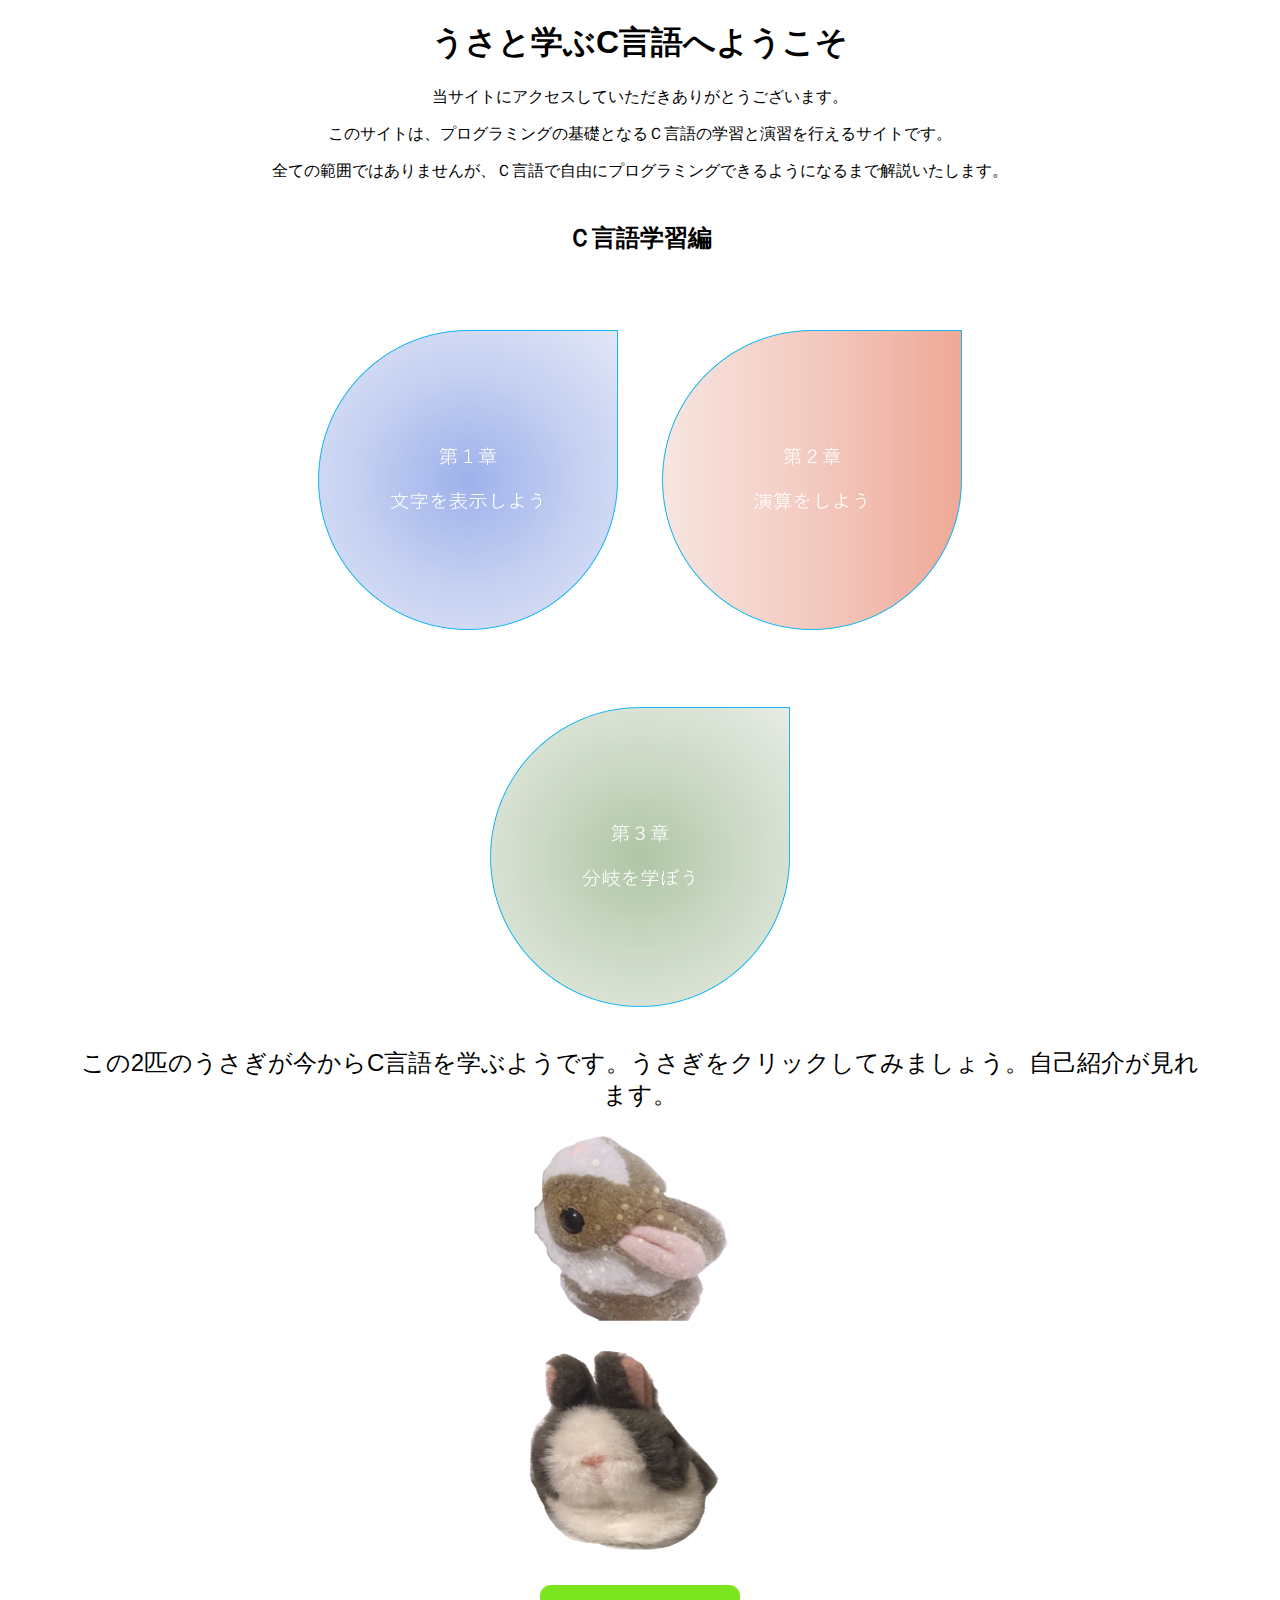
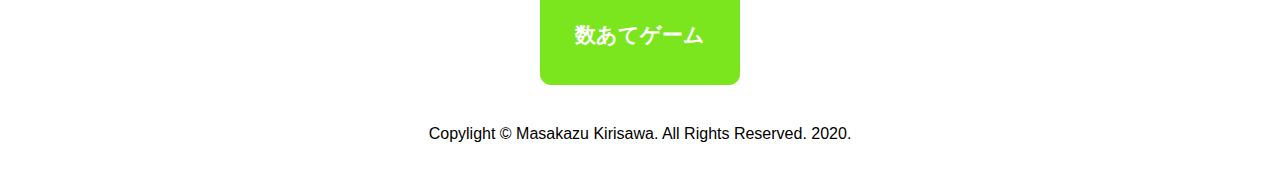
<file: index.html>
<!DOCTYPE html>
<html lang="ja" dir="ltr">
  <head>
    <meta charset="utf-8">
    <meta name="author" content="MasakazuKirisawa">
    <link rel="stylesheet" href="./css/base.css">
    <meta name="keywords" content="C言語, c language, C 언어">
    <title>うさと学ぶC言語</title>
  </head>
  <body>
    <h1>うさと学ぶC言語へようこそ</h1>
    <p>当サイトにアクセスしていただきありがとうございます。</p>
    <p>このサイトは、プログラミングの基礎となるＣ言語の学習と演習を行えるサイトです。</p>
    <p>全ての範囲ではありませんが、Ｃ言語で自由にプログラミングできるようになるまで解説いたします。</p>

    <h2>Ｃ言語学習編</h2>

    <div class="select">
      <a href="./Section1/section1.html" target="_blank"><img id=img1 src="./img1.png" alt="img1" height="300" width="300"></a>
      <a href="./Section2/section2.html" target="_blank"><img id=img2 src="./img2.png" alt="img2" height="300" width="300"></a>
      <a href="./Section3/section3.html" target="_blank"><img id="img3" src="./img3.png" alt="img3" height="300" width="300"></a>
    </div>

    <p2>この2匹のうさぎが今からC言語を学ぶようです。うさぎをクリックしてみましょう。自己紹介が見れます。</p2>

    <div class="intro">
      <div class="usazone">
        <img src="public_image/usa.png" alt="" class="usa">
        <div class="hukidasi_usa">
          <img src="public_image/hukidasi.png" alt="usa" class="bk">
          <p class="bk pp">タイの名前はうさですタイ。タイはプログラミングやったことないけど、今日から頑張ってみるタイ。</p>
        </div>
      </div>
      <p></p>
      <div class="gusazone">
        <img src="public_image/gusa.png" alt="" class="gusa">
        <div class="hukidasi_gusa">
          <img src="public_image/hukidasi.png" alt="usa" class="bkg">
          <p class="bkg pp">私の名前はぐさといいますぐさ。プログラミング歴10年で、今は小さな会社を経営していますぐさ。今回は、うささんにプログラミングを1から教えますぐさ。</p>
        </div>
      </div>
    </div>

    <a href="game/game.html" class="button">数あてゲーム</a>


    <footer>
      Copylight &copy; Masakazu Kirisawa. All Rights Reserved. 2020.
    </footer>

    <script src="https://ajax.googleapis.com/ajax/libs/jquery/3.5.1/jquery.min.js"></script>
    <script src="js/base.js"></script>
  </body>
</html>
</file>
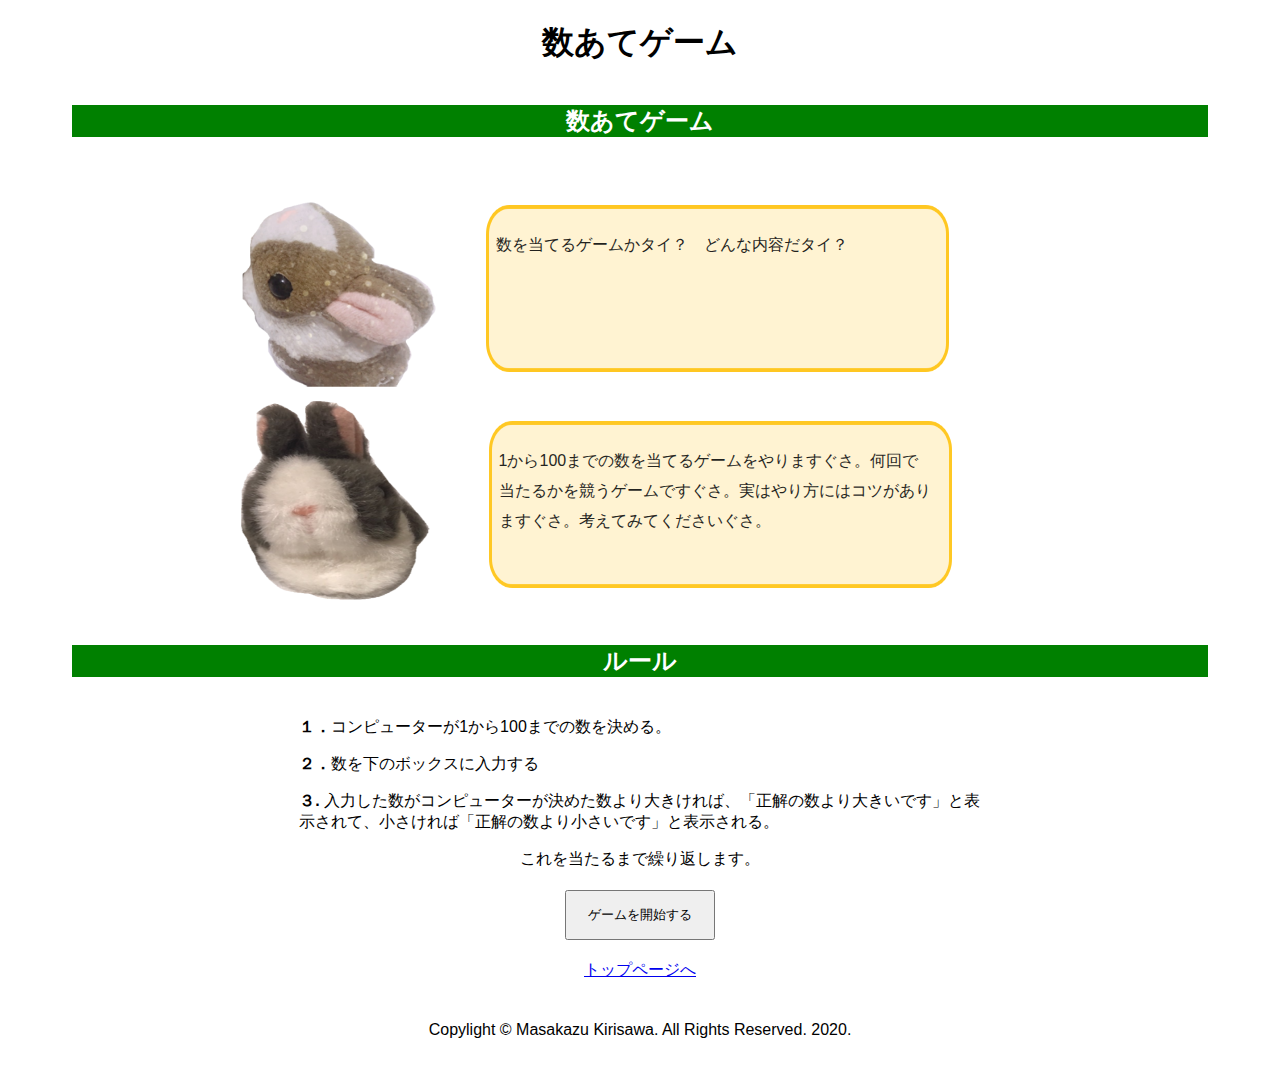
<file: game/game.html>
<!DOCTYPE html>
<html lang="ja" dir="ltr">
  <head>
    <meta charset="utf-8">
    <link rel="stylesheet" href="./css/game.css">
    <title>数あてゲーム</title>
  </head>
  <body>
    <h1>数あてゲーム</h1>
    <h2>数あてゲーム</h2>

    <div class="usazone">
      <img src="../public_image/usa.png" alt="" class="usa">
      <div class="hukidasi_usa">
        <img src="../public_image/hukidasi.png" alt="usa" class="bk">
        <p class="bk pp">数を当てるゲームかタイ？　どんな内容だタイ？</p>
      </div>
    </div>
    <div class="gusazone">
      <img src="../public_image/gusa.png" alt="" class="gusa">
      <div class="hukidasi_gusa">
        <img src="../public_image/hukidasi.png" alt="usa" class="bkg">
        <p class="bkg pp">1から100までの数を当てるゲームをやりますぐさ。何回で当たるかを競うゲームですぐさ。実はやり方にはコツがありますぐさ。考えてみてくださいぐさ。</p>
      </div>
    </div>


    <h2>ルール</h2>
    <div class="setumei">
      <p><span>１．</span>コンピューターが1から100までの数を決める。</p>
      <p><span>２．</span>数を下のボックスに入力する</p>
      <p><span>３. </span>入力した数がコンピューターが決めた数より大きければ、「正解の数より大きいです」と表示されて、小さければ「正解の数より小さいです」と表示される。</p>
    </div>
    <p>これを当たるまで繰り返します。</p>

    <button type="button" name="button" id="start" onclick="showgamezone()">ゲームを開始する</button>

      <form class="form" action="game.html" method="get" name="number_form">
        <p id="menu"></p>
        <input type="number" name="number" value="">
        <button type="button" name="submit" onclick="game()">GO</button>
        <p id="result"></p>
      </form>

    <a href="../index.html">トップページへ</a>

    <footer>
      Copylight &copy; Masakazu Kirisawa. All Rights Reserved. 2020.
    </footer>

    <script src="https://ajax.googleapis.com/ajax/libs/jquery/3.5.1/jquery.min.js"></script>
    <script src="js/game.js"></script>
  </body>
</html>
</file>
<file: css/base.css>
@charset "UTF-8";

html{
  font-size: 16px;
  font-family: BIZ UDPゴシック, "ヒラギノ角ゴProN", Meiryo, "MS Pゴシック", sans-serif;
  text-align: center;
  margin: 0 auto;
  width: 90%;
}

h2{
  margin: 40px 0px 40px 0px;
}

.select{
  width: 80%;
  margin: 0 auto;
}

.select > a > img{
  margin: 4% 20px;
  display: none;
}

p2{
  font-size: 1.5em;
  margin-bottom: 2%;
}

.usazone{
  cursor: pointer;
}
.gusazone{
  cursor: pointer;
}

.usa{
  margin: 10px 20px 0px auto;
  height: 200px;
  width: 200px;
}

.hukidasi_usa{
  margin: 10px auto 0px 20px;
  height: 200px;
  width: 600px;
  display: none;
  position: relative;
  display: inline-block;
}

.bk{
  height: 180px;
  width: 500px;
  display: none;
  position: absolute;
  top: 5px;
  left: 5px;
  display: inline-block;
}


.gusa{
  margin: 10px 20px 0px auto;
  height: 200px;
  width: 200px;
}

.hukidasi_gusa{
  margin: 10px auto 0px 20px;
  height: 200px;
  width: 600px;
  display: none;
  position: relative;
  display: inline-block;
}

.bkg{
  height: 180px;
  width: 500px;
  display: none;
  position: absolute;
  top: 5px;
  left: 5px;
  display: inline-block;
}

.pp{
  line-height: 30px;
  height: 160px;
  width: 470px;
  top: 15px;
  left: 15px;
  text-align: left;
}

.intro{
  margin: 0 auto;
}

.button{
  display: block;
  background-color: rgb(123,230,29);
  color: white;
  font-weight: bold;
  height: 100px;
  width: 200px;
  margin: 30px auto;
  line-height: 100px;
  border-radius: 11px;
  font-size: 1.3em;
  text-decoration: none;
}

footer{
  margin: 40px auto;
}
</file>
<file: game/css/game.css>
@charset "UTF-8";

html{
  font-size: 16px;
  font-family: BIZ UDPゴシック, "ヒラギノ角ゴProN", Meiryo, "MS Pゴシック", sans-serif;
  text-align: center;
  margin: 0 auto;
  width: 90%;
}

h2{
  margin: 40px 0px 40px 0px;
  background-color: green;
  color: white;
}

span{
  font-weight: bold;
}

.setumei{
  text-align: left;
  margin: 0 20%;
}

.usazone{
  cursor: pointer;
}
.gusazone{
  cursor: pointer;
}

.usa{
  margin: 10px 20px 0px auto;
  height: 200px;
  width: 200px;
}

.hukidasi_usa{
  margin: 10px auto 0px 20px;
  height: 200px;
  width: 600px;
  display: none;
  position: relative;
  display: inline-block;
}

.bk{
  height: 180px;
  width: 500px;
  display: none;
  position: absolute;
  top: 5px;
  left: 5px;
  display: inline-block;
}


.gusa{
  margin: 10px 20px 0px auto;
  height: 200px;
  width: 200px;
}

.hukidasi_gusa{
  margin: 10px auto 0px 20px;
  height: 200px;
  width: 600px;
  display: none;
  position: relative;
  display: inline-block;
}

.bkg{
  height: 180px;
  width: 500px;
  display: none;
  position: absolute;
  top: 5px;
  left: 5px;
  display: inline-block;
}

.pp{
  line-height: 30px;
  height: 160px;
  width: 470px;
  top: 15px;
  left: 15px;
  text-align: left;
}

.red{
  color: red;
}

#start{
  display: block;
  height: 50px;
  width: 150px;
  margin: 20px auto;
}

form > button{
  display: block;
  height: 20px;
  width: 50px;
  margin: 20px auto;
}

footer{
  margin: 40px auto;
}
</file>
